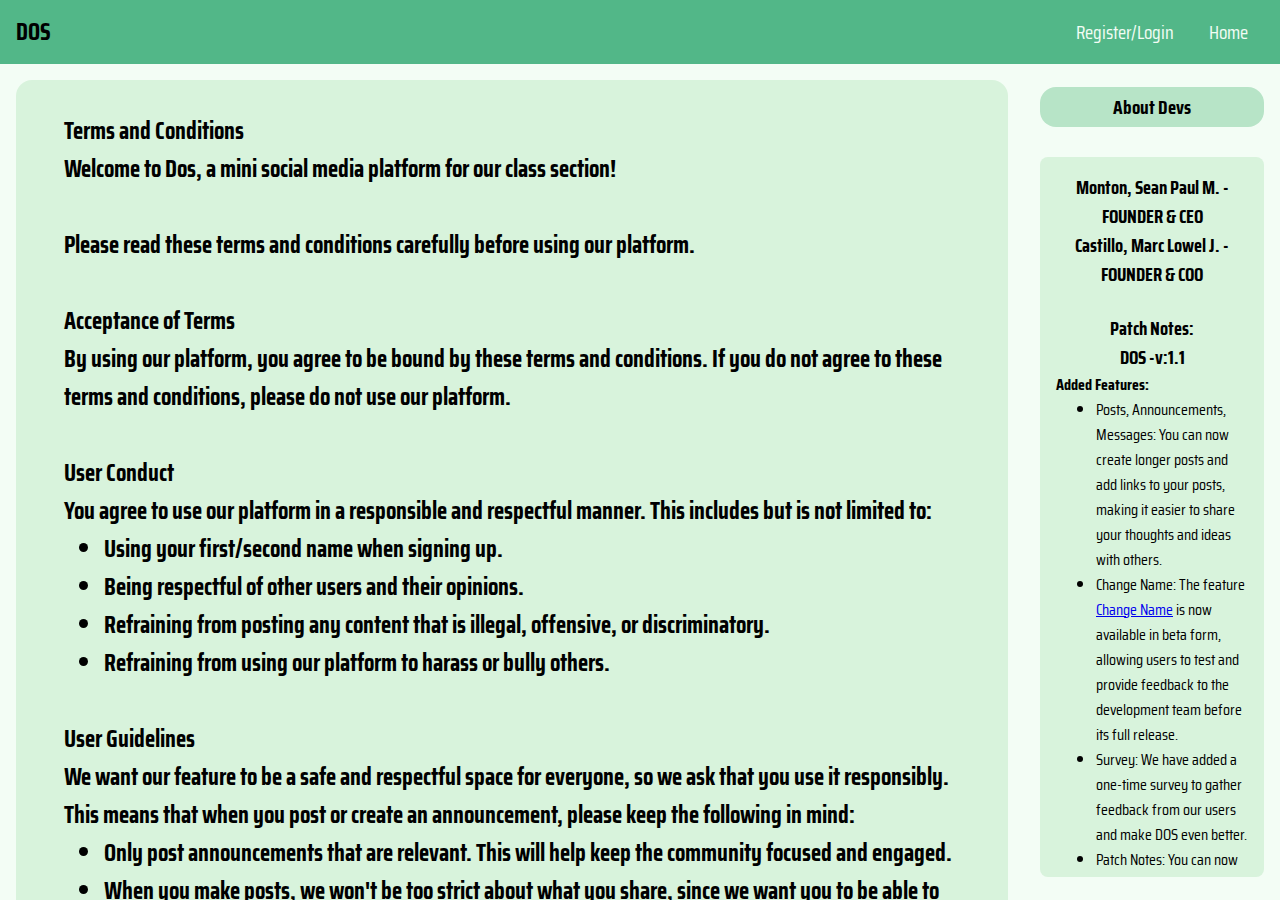
<file: terms-and-condition.html>
<!DOCTYPE html>
<html lang="en">
  <head>
    <meta charset="UTF-8" />
    <meta http-equiv="X-UA-Compatible" content="IE=edge" />
    <meta name="viewport" content="width=device-width, initial-scale=1.0" />
    <meta property="og:title" content="Dos - Terms & Conditions" />
    <meta property="og:type" content="website" />
    <meta
      property="og:image"
      content="https://snplmntn.github.io/ICT-11-2-WEBSITE/img/logo.png"
    />
    <meta
      property="og:url"
      content="https://snplmntn.github.io/ICT-11-2-WEBSITE/terms-&-condition.html"
    />

    <link
      rel="stylesheet"
      href="https://cdnjs.cloudflare.com/ajax/libs/font-awesome/4.7.0/css/font-awesome.min.css"
    />
    <title>Dos - Terms and Condition</title>
    <link rel="stylesheet" href="terms-and-condition.css" />
    <link rel="preconnect" href="https://fonts.googleapis.com" />
    <link rel="preconnect" href="https://fonts.gstatic.com" crossorigin />
    <link
      href="https://fonts.googleapis.com/css2?family=Bebas+Neue&family=Electrolize&family=Rubik+Mono+One&family=Saira+Condensed:wght@300&display=swap"
      rel="stylesheet"
    />
    <link rel="icon" href="img/logo.png" />
  </head>

  <body>
    <nav>
      <div class="logo-container">
        <h2>DOS</h2>
      </div>
      
      <div class="nav-container">
        <div class="nav-links" id="nav-desktop">
          <a href="index.html">Register/Login</a>
          <a href="main.html">Home</a>
        </div>
        </nav>
      </div>
    <div class="info-content-main-wrapper">
      <main id="main">
        <section class="dos-landing-page" id="dos">
          <h2 id="newsfeed">Terms and Conditions</h2>

            <h2>Welcome to Dos, a mini social media platform for our class section!<br><br>
            Please read these terms and conditions carefully before using our platform.<br><br>

            Acceptance of Terms<br>
            By using our platform, you agree to be bound by these terms and conditions. If you do not agree to these terms and conditions, please do not use our platform.<br><br>
            
            User Conduct<br>
            You agree to use our platform in a responsible and respectful manner. This includes but is not limited to:<br>
            
            <ul>
              <li>Using your first/second name when signing up.</li>
              <li>Being respectful of other users and their opinions.</li>
              <li>Refraining from posting any content that is illegal, offensive, or discriminatory.</li>
              <li>Refraining from using our platform to harass or bully others.</li><br>
            </ul>

            User Guidelines<br>
            We want our feature to be a safe and respectful space for everyone, so we ask that you use it responsibly. This means that when you post or create an announcement, please keep the following in mind:<br>
            
            <ul>
              <li>Only post announcements that are relevant. This will help keep the community focused and engaged.</li>
              <li>When you make posts, we won't be too strict about what you share, since we want you to be able to express your thoughts and feelings. However, please be mindful of how your posts may affect others. We don't allow bullying or harassment of any kind.</li>
            </ul>
            By following these guidelines, we can all help create a welcoming and positive environment for everyone to enjoy. Thank you for your cooperation!<br><br>

            Content Ownership and Use<br>
            All content uploaded to the platform, including but not limited to text, graphics, photos, and videos, is the property of the user who uploaded it. By uploading content to the platform, you grant our platform a non-exclusive, royalty-free, perpetual, irrevocable, and fully sublicensable right to use, reproduce, modify, adapt, publish, translate, create derivative works from, distribute, perform, and display such content in whole or in part worldwide and/or to incorporate it in other works in any form, media, or technology now known or later developed.<br><br>
            
            Data Privacy<br>
            We are committed to protecting your privacy and the privacy of other users. We collect and use personal data in accordance with our Privacy Policy. One of our expectations for user conduct is to use your first/second name when signing up. We value your privacy; however, using your name will help us and other users to recognize you.<br><br>
            
            User Accounts<br>
            To use our platform, you may be required to create an account. You are responsible for maintaining the confidentiality of your account login information, and you are solely responsible for all activities that occur under your account. You agree to notify us immediately of any unauthorized use of your account or any other breach of security.<br><br>
            
            Termination and Suspension<br>
            We may suspend or terminate your account at any time, with or without notice, for any reason, including but not limited to a violation of our policies or these terms and conditions. However, as your fellow classmates, we believe in providing fair notice before taking such actions. If we decide to suspend or terminate your account, we will send a direct message to your DOS account under the "Create Post" and "Create Announcement" buttons. This message will be highlighted in red so that you can easily distinguish it from other posts and announcements. This will also be the location where we send you a warning or notice if you violated our terms and conditions.<br><br>
            
            Changes to Terms and Conditions<br>
            We may modify these terms and conditions at any time, in our sole discretion, without prior notice to you. Your continued use of our platform after the modification of these terms and conditions constitutes your acceptance of the modified terms and conditions.<br><br>
            
            Delete Post & Announcement<br>
            Post and/or Announcement deletion feature is not yet available to Dos. However you can contact us directly <a href="https://www.facebook.com/seanpaul45" target="_blank" class="contact-link">@Sean</a> or <a href="https://www.facebook.com/marclowel.castillo" target="_blank" class="contact-link">@Marc</a>. For any posts or announcements that violate our terms and conditions, they will be immediately removed after a dev notices it. Additionally, we will send a warning directly to your account notifying you of the removal.<br><br>
            
            --------------------------------------------------------------------------------------------------------------------------------------------------------------------------<br>
            Dear users,<br>

            We greatly appreciate your support in using Dos. Dos was created in a span of 7 days so as with any new software, we understand that bugs can arise despite our best efforts to prevent them. Therefore, we kindly ask for your cooperation in reporting any bugs you encounter.<br><br>
            
            To report a bug, send feedback, for suggestions, report a post/announcement please send us a direct message <a href="https://www.facebook.com/seanpaul45" target="_blank" class="contact-link">@Sean</a> or <a href="https://www.facebook.com/marclowel.castillo" target="_blank" class="contact-link">@Marc</a>. Or use our "Send Feedback" feature, it's located below the Create New Announcement and Create New Post. When reporting a bug, please include as much detail as possible, such as how'd you encountered the bug, screenshots, and your device type. This will greatly help us in identifying and resolving the issue as quickly as possible.<br><br>
            
            Thank you for your understanding and support in making Dos a better platform for everyone.<br>
            --------------------------------------------------------------------------------------------------------------------------------------------------------------------------<br><br>

          

            We hope you have a fun time here!<br>
            Thank you for using Dos!</h2>
        </section>
      </main>
      <div class="announcement-wrapper aside-contents">
        <div class="headers">
          <h2>About Devs</h2>
        </div>
        <div class="info-announce-contents" id="new-announcements">
          <h3>Monton, Sean Paul M. - FOUNDER & CEO</h3>
          <h3>Castillo, Marc Lowel J. - FOUNDER & COO</h3><br>

          <h3>Patch Notes:</h3>

          <div class="DOS-1.1">
            <h3>DOS -v:1.1</h3>
            
            <h4>Added Features:</h4>
            <ul>
              <li>Posts, Announcements, Messages: You can now create longer posts and add links to your posts, making it easier to share your thoughts and ideas with others.</li>
              <li>Change Name: The feature <a href="dos-cn.html">Change Name</a> is now available in beta form, allowing users to test and provide feedback to the development team before its full release.</li>
              <li>Survey: We have added a one-time survey to gather feedback from our users and make DOS even better.</li>
              <li>Patch Notes: You can now view patch notes in the terms and conditions, and they will be posted when updates are released, so you can stay informed about changes to DOS.</li>
            </ul>
            
            <h4>Bug Fixes:</h4>
            <ul>
              <li>Posts, Announcements, Messages: Overflowing text contents are now properly handled, and links are now supported, ensuring that your posts look great and are easy to read.</li>
              <li>Time: New Posts and announcements now display the correct time frame instead of showing "-1 seconds ago" when new posts are loaded, making it easier to understand when content was posted.</li>
            </ul>
            
            <br><p>We hope you enjoy these new features and bug fixes - let us know what you think! If you encounter any issues or have suggestions for further improvement, please don't hesitate to reach out.</p><br>
          </div>

          <div class="DOS-1.0">
          <h3>DOS -v:1.0</h3>
          <ul>
            <li>Posts: Create posts, view posts from your friends, as well as post anonymously🤫.</li>
            <li>Announcements: Create and publish announcements to the class informed.</li>
            <li>Navigation: Navigate to your newsfeed to see the latest posts from your friends, or navigate to your posts to view your own content.</li>
            <li>Design: Our responsive design ensures that you can access DOS on any device, making it easy to stay connected wherever you are.</li>
            <li>Feedback: Send feedback to help us improve the platform.</li>
          </ul>
        </div>

        </div>
      </div>
    </div>
  </body>
</html>
</file>
<file: terms-and-condition.css>
/* COLOR SCHEME */

/* 
#f3fdf5 - body color
#d8f3dc - light
#b7e4c7 - medium
#52b788 - dark
*/

/* PLEASE DO NOT TOUCH THIS CODE */
* {
  margin: 0;
  box-sizing: border-box;
  font-family: "Saira Condensed", sans-serif;
}

*::-webkit-scrollbar {
  width: 3px;
}

*::-webkit-scrollbar-thumb {
  background-color: #52b7888f;
  border-radius: 1rem;
}

/* styles for login page */

/* styles for main page */
body {
  background-color: #f3fdf5;
}

nav {
  background-color: #52b788;
  height: 4rem;
  width: 100%;
  padding: 1rem;
  display: flex;
  position: fixed;
  justify-content: space-between;
  align-items: center;
}

section div {
  padding: 1rem;
  background-color: #52b78875;
  border-radius: 0.5rem;
  margin-bottom: 2rem;
}

.nav-links a {
  margin: 0 1rem;
  text-decoration: none;
  font-size: 1.2rem;
  color: #f3fdf5;
}

.info-content-main-wrapper {
  display: flex;
  height: 100vh;
}

.aside-contents {
  padding: 1rem;
  padding-top: 5rem;
  display: flex;
  flex-direction: column;
  justify-content: space-around;
}

.announcement-wrapper {
  width: 20%;
}

.info-announce-contents {
  height: 80vh;
  background-color: #d8f3dc;
  border-radius: 0.5rem;
  padding: 1rem;
  margin-top: 1rem;
  overflow: scroll;
}

.info-announce-contents h3 {
  text-align: center;
}

.headers {
  background-color: #b7e4c7;
  border-radius: 1rem;
  padding: 0.3rem 0;
}

.headers h2 {
  text-align: center;
  font-size: 120%;
}

main {
  flex: 1;
  height: 100vh;
  /* background-color: rgb(215, 255, 196); */
  padding: 1rem;
  padding-top: 5rem;
  overflow: auto;
}

section {
  margin: 0 auto;
  padding: 2rem 3rem;
  min-height: 87vh;
  max-width: 85rem;
  background-color: #d8f3dc;
  border-radius: 1rem;
}

.nav-container {
  display: flex;
}

.contact-link {
  color: rgb(2, 133, 255);
}

.contact-link:visited {
  color: rgb(2, 133, 255);
}

.hidden {
  display: none;
}

.overlay {
  position: fixed;
  top: 0;
  left: 0;
  width: 100%;
  height: 100%;
  background-color: rgba(0, 0, 0, 0.5);
  backdrop-filter: blur(100px);
  z-index: 1000;
  transition: all 0.5s;
}

@media (max-width: 1024px) {
  .info-content-main-wrapper {
    display: block;
  }

  .announcement-wrapper {
    width: 100%;
    display: block;
  }

  .info-announce-contents {
    height: 10rem;
    margin: 0;
  }

  .headers,
  .info-announce-contents {
    border-radius: 0;
  }
  #dos {
    overflow: scroll;
  }
}

@media (max-width: 475px) {
  #dos {
    padding: 1rem 0.5rem;
  }

  section,
  .info-announce-contents {
    border-radius: 0;
  }

  .aside-contents,
  main {
    padding: 0rem;
    padding-top: 5rem;
  }

  .headers {
    width: 100%;
    align-self: center;
  }
}

@media (max-width: 281px) {
  .aside-contents,
  main {
    padding: 0rem;
    padding-top: 4rem;
  }

  .aside-contents {
    padding: 0rem;
    padding-top: 6rem;
  }
}
</file>
